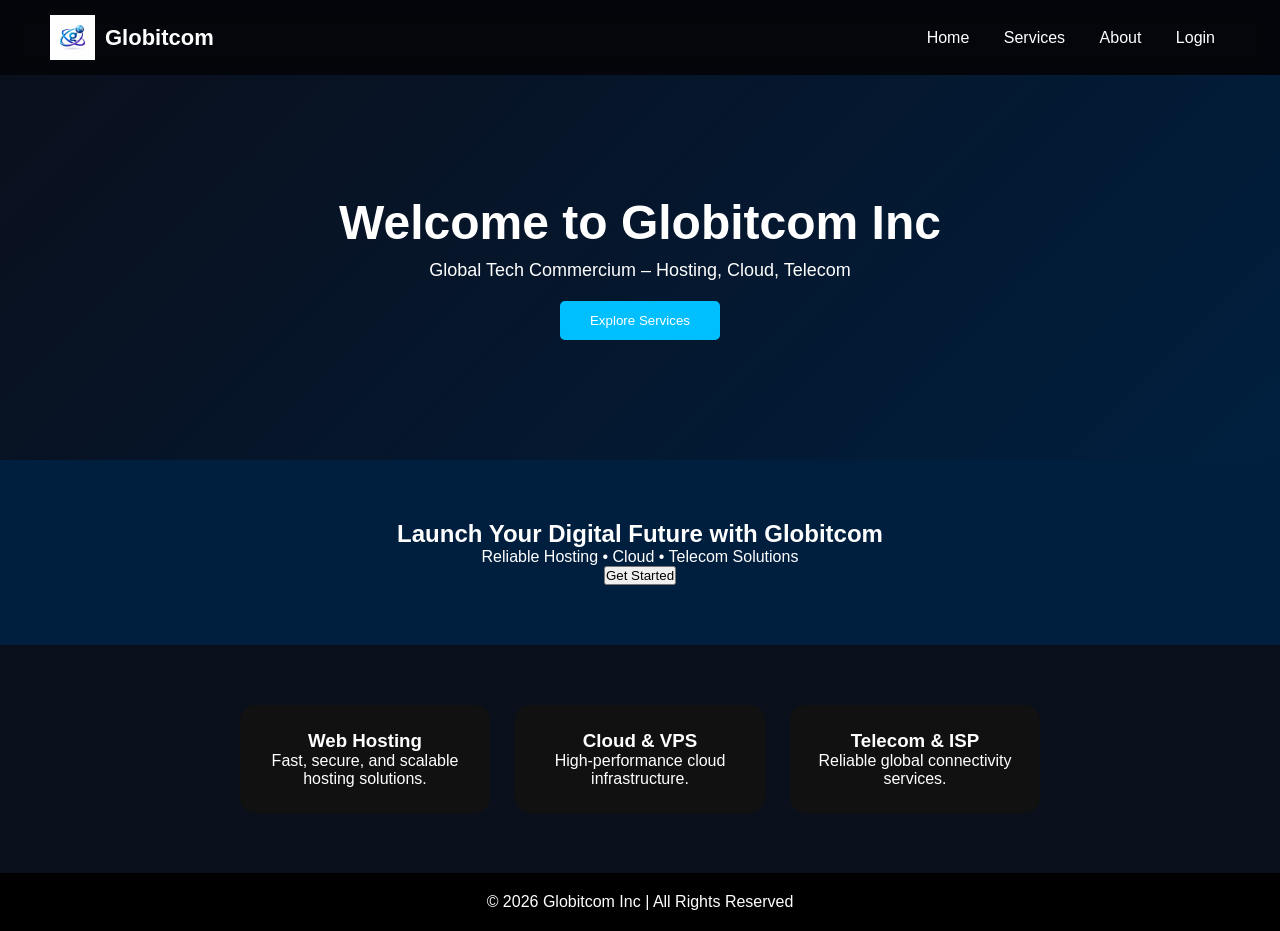
<file: index.html>
<!DOCTYPE html>
<html lang="en">
<head>
    <meta charset="UTF-8">
    <meta name="viewport" content="width=device-width, initial-scale=1.0">
    <title>Globitcom Inc</title>
    <link rel="stylesheet" href="style.css">
</head>
<body>

<!-- NAVBAR -->
<header>
    <div class="logo">
        <img src="logo.png" alt="Globitcom Logo">
        <span>Globitcom</span>
    </div>

    <nav>
        <a href="index.html">Home</a>
        <a href="services.html">Services</a>
        <a href="about.html">About</a>
        <a href="login.html">Login</a>
    </nav>
</header>

<!-- HERO SECTION -->
<section class="hero">
    <h1>Welcome to Globitcom Inc</h1>
    <p>Global Tech Commercium – Hosting, Cloud, Telecom</p>
    <button onclick="location.href='services.html'">Explore Services</button>
</section>
    <section class="cta">
    <h2>Launch Your Digital Future with Globitcom</h2>
    <p>Reliable Hosting • Cloud • Telecom Solutions</p>
    <button onclick="location.href='services.html'">Get Started</button>
</section>

<!-- FEATURES -->
<section class="features">

    <div class="card">
        <h3>Web Hosting</h3>
        <p>Fast, secure, and scalable hosting solutions.</p>
    </div>

    <div class="card">
        <h3>Cloud & VPS</h3>
        <p>High-performance cloud infrastructure.</p>
    </div>

    <div class="card">
        <h3>Telecom & ISP</h3>
        <p>Reliable global connectivity services.</p>
    </div>

</section>

<!-- FOOTER -->
<footer>
    <p>© 2026 Globitcom Inc | All Rights Reserved</p>
</footer>

</body>
</html>
</file>
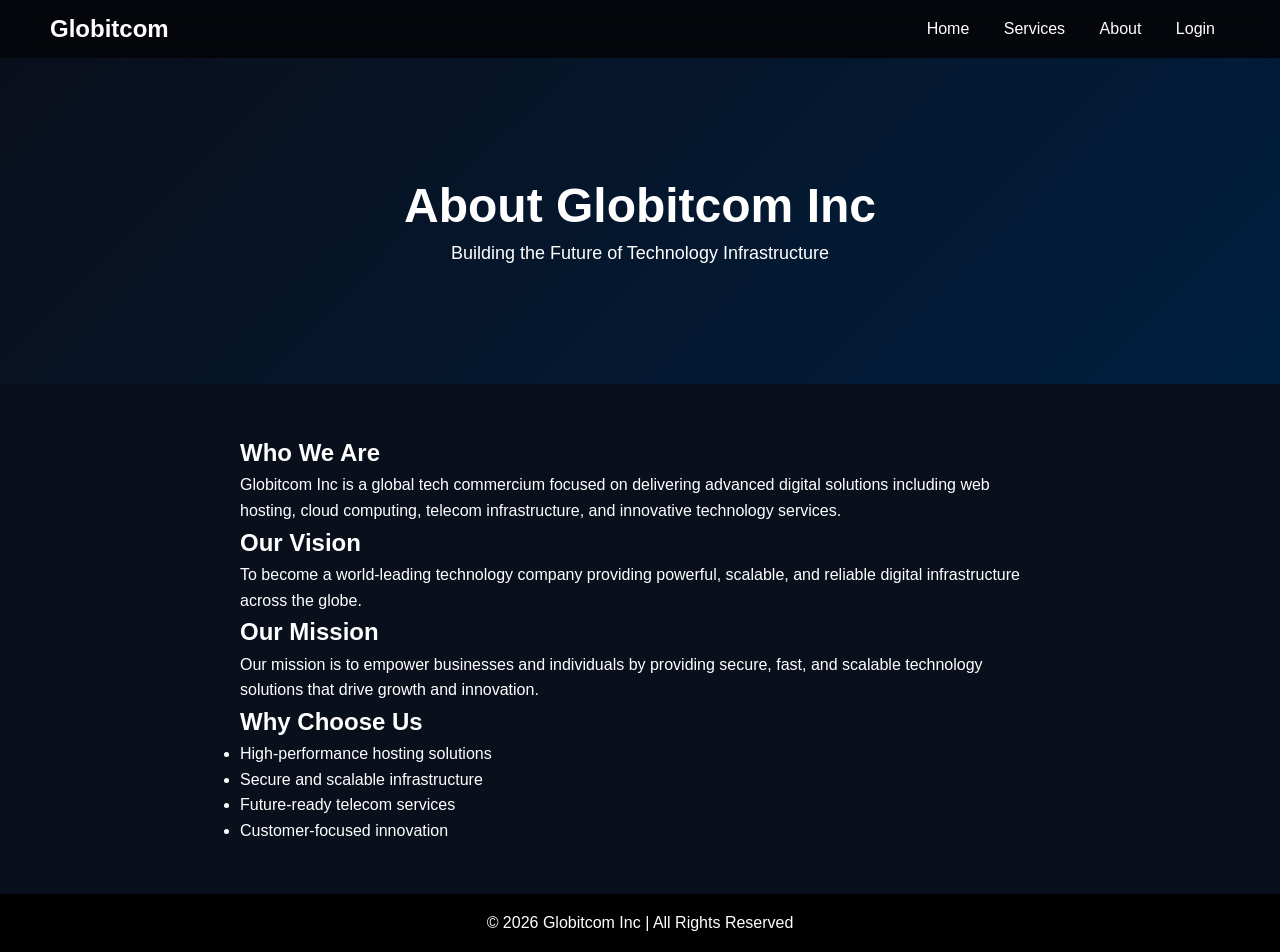
<file: about.html>
<!DOCTYPE html>
<html lang="en">
<head>
    <meta charset="UTF-8">
    <meta name="viewport" content="width=device-width, initial-scale=1.0">
    <title>About - Globitcom</title>
    <link rel="stylesheet" href="style.css">
</head>
<body>

<!-- NAVBAR -->
<header>
    <h2>Globitcom</h2>
    <nav>
        <a href="index.html">Home</a>
        <a href="services.html">Services</a>
        <a href="about.html">About</a>
        <a href="login.html">Login</a>
    </nav>
</header>

<!-- HERO SECTION -->
<section class="hero">
    <h1>About Globitcom Inc</h1>
    <p>Building the Future of Technology Infrastructure</p>
</section>

<!-- ABOUT CONTENT -->
<section class="about-container">

    <h2>Who We Are</h2>
    <p>
        Globitcom Inc is a global tech commercium focused on delivering 
        advanced digital solutions including web hosting, cloud computing,
        telecom infrastructure, and innovative technology services.
    </p>

    <h2>Our Vision</h2>
    <p>
        To become a world-leading technology company providing powerful,
        scalable, and reliable digital infrastructure across the globe.
    </p>

    <h2>Our Mission</h2>
    <p>
        Our mission is to empower businesses and individuals by providing
        secure, fast, and scalable technology solutions that drive growth
        and innovation.
    </p>

    <h2>Why Choose Us</h2>
    <ul>
        <li>High-performance hosting solutions</li>
        <li>Secure and scalable infrastructure</li>
        <li>Future-ready telecom services</li>
        <li>Customer-focused innovation</li>
    </ul>

</section>

<!-- FOOTER -->
<footer>
    <p>© 2026 Globitcom Inc | All Rights Reserved</p>
</footer>

</body>
</html>
</file>
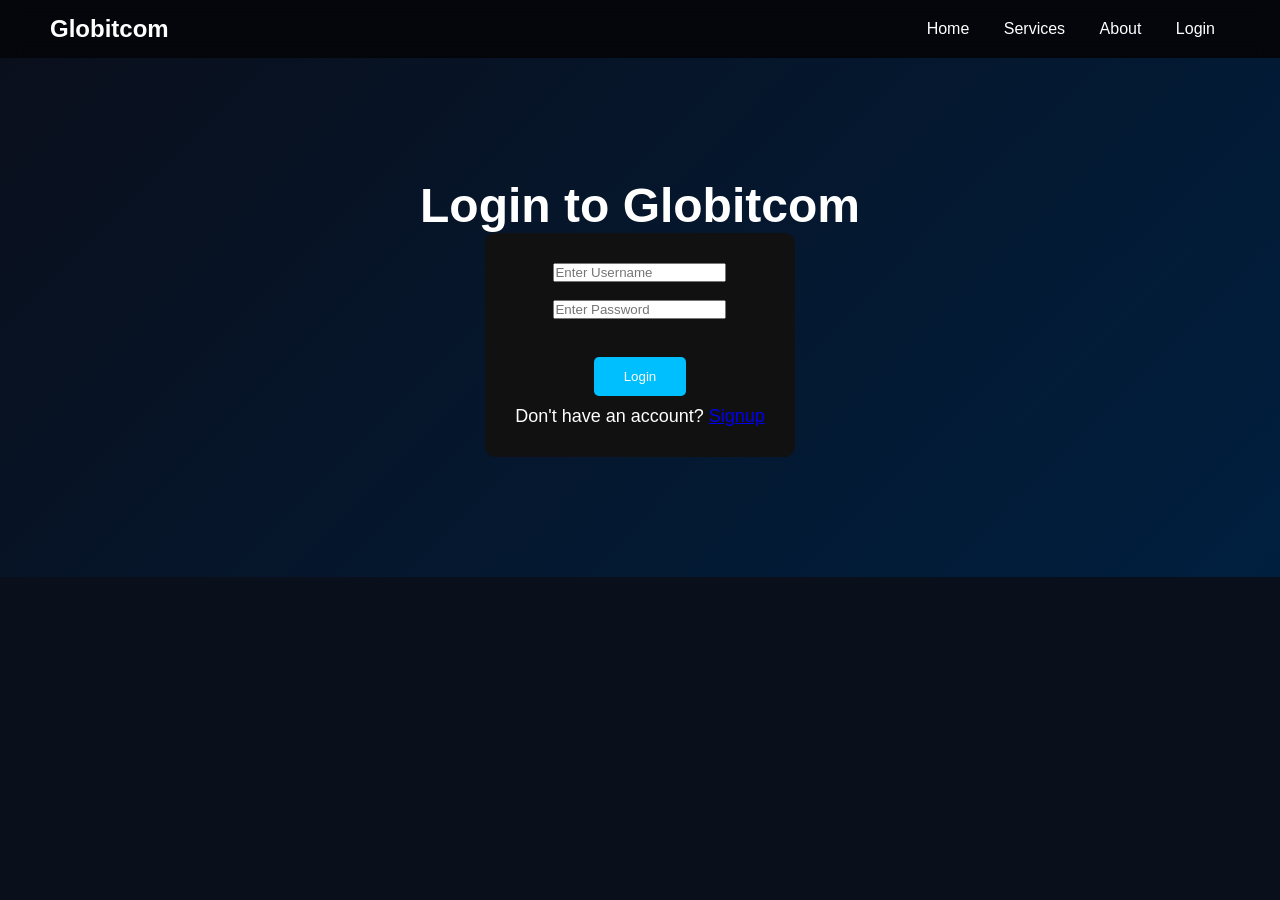
<file: dashboard.html>
<!DOCTYPE html>
<html>
<head>
<title>Dashboard</title>
<link rel="stylesheet" href="style.css">
</head>
<body>

<header>
    <div class="logo">
        <h2>Globitcom Dashboard</h2>
    </div>
    <button onclick="logout()">Logout</button>
</header>

<section class="dashboard">
    <h1>Welcome, <span id="user"></span></h1>

    <div class="dash-cards">
        <div class="dash-card">
            <h3>Web Hosting</h3>
            <p>Manage your hosting services</p>
        </div>

        <div class="dash-card">
            <h3>Cloud Services</h3>
            <p>Control your cloud infrastructure</p>
        </div>

        <div class="dash-card">
            <h3>Domains</h3>
            <p>Manage your domain names</p>
        </div>
    </div>
</section>

<script>
if(localStorage.getItem("loggedIn") !== "true"){
    window.location.href = "login.html";
}
</script>
document.getElementById("user").innerText = localStorage.getItem("username");


function logout(){
    localStorage.removeItem("loggedIn");
    window.location.href = "login.html";
}
</script>

<script>
function logout(){
    localStorage.removeItem("loggedIn");
    window.location.href = "login.html";
}
</script>
</body>
</html>
</file>
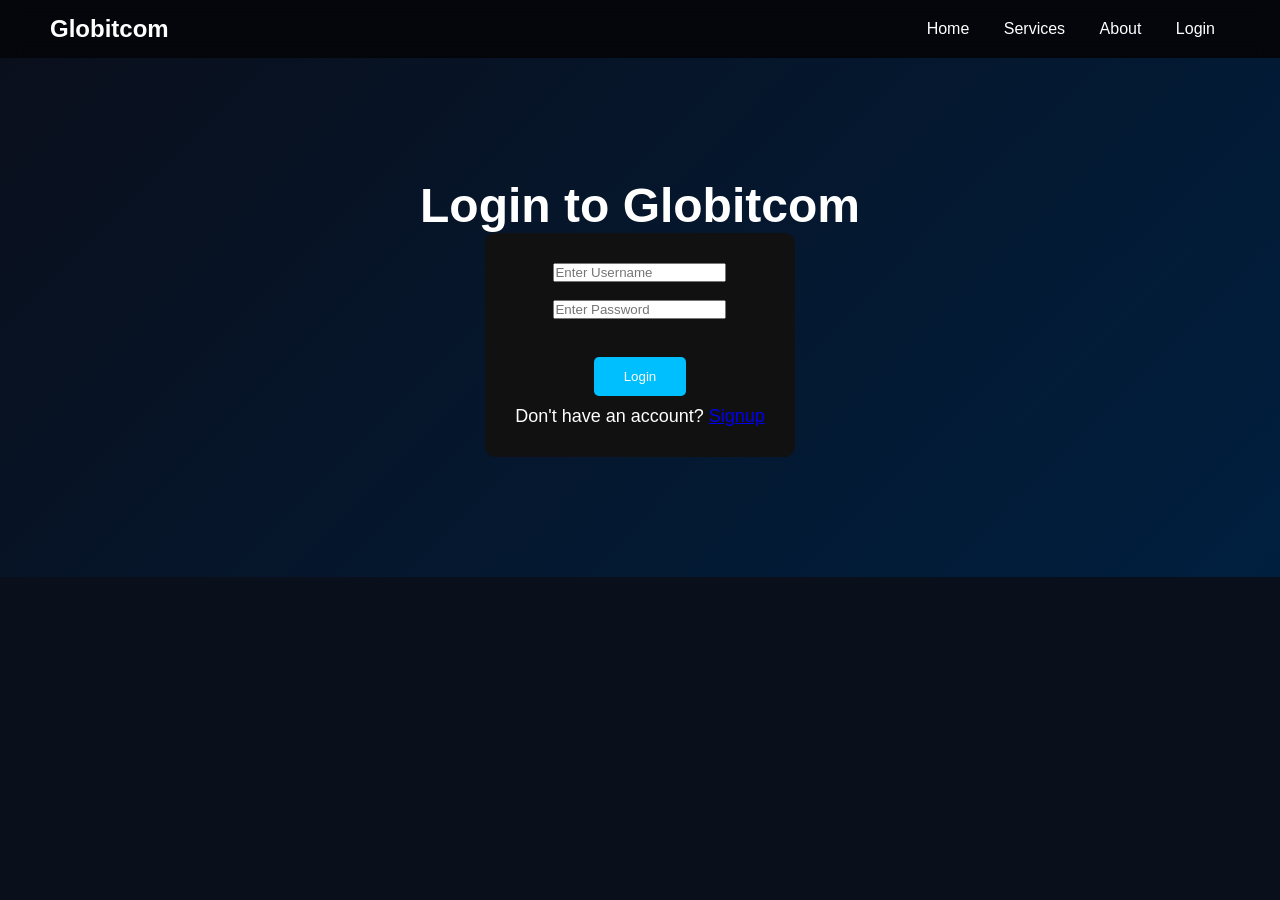
<file: login.html>
<!DOCTYPE html>
<html lang="en">
<head>
    <meta charset="UTF-8">
    <meta name="viewport" content="width=device-width, initial-scale=1.0">
    <title>Login - Globitcom</title>
    <link rel="stylesheet" href="style.css">
</head>
<body>

<!-- NAVBAR -->
<header>
    <h2>Globitcom</h2>
    <nav>
        <a href="index.html">Home</a>
        <a href="services.html">Services</a>
        <a href="about.html">About</a>
        <a href="login.html">Login</a>
    </nav>
</header>

<!-- LOGIN SECTION -->
<section class="hero">
    <h1>Login to Globitcom</h1>

    <div class="login-box">
        <input type="text" id="username" placeholder="Enter Username"><br><br>
        <input type="password" id="password" placeholder="Enter Password"><br><br>

        <button onclick="login()">Login</button>

        <p id="msg"></p>

        <p>Don't have an account? <a href="signup.html">Signup</a></p>
    </div>
</section>

<script>
function login() {
    let user = document.getElementById("username").value;
    let pass = document.getElementById("password").value;

    let storedUser = localStorage.getItem("username");
    let storedPass = localStorage.getItem("password");

    if(user === storedUser && pass === storedPass) {
        localStorage.setItem("loggedIn", "true");
        window.location.href = "dashboard.html";
    } else {
        document.getElementById("msg").innerText = "Invalid Username or Password";
    }
}
</script>

</body>
</html>
</file>
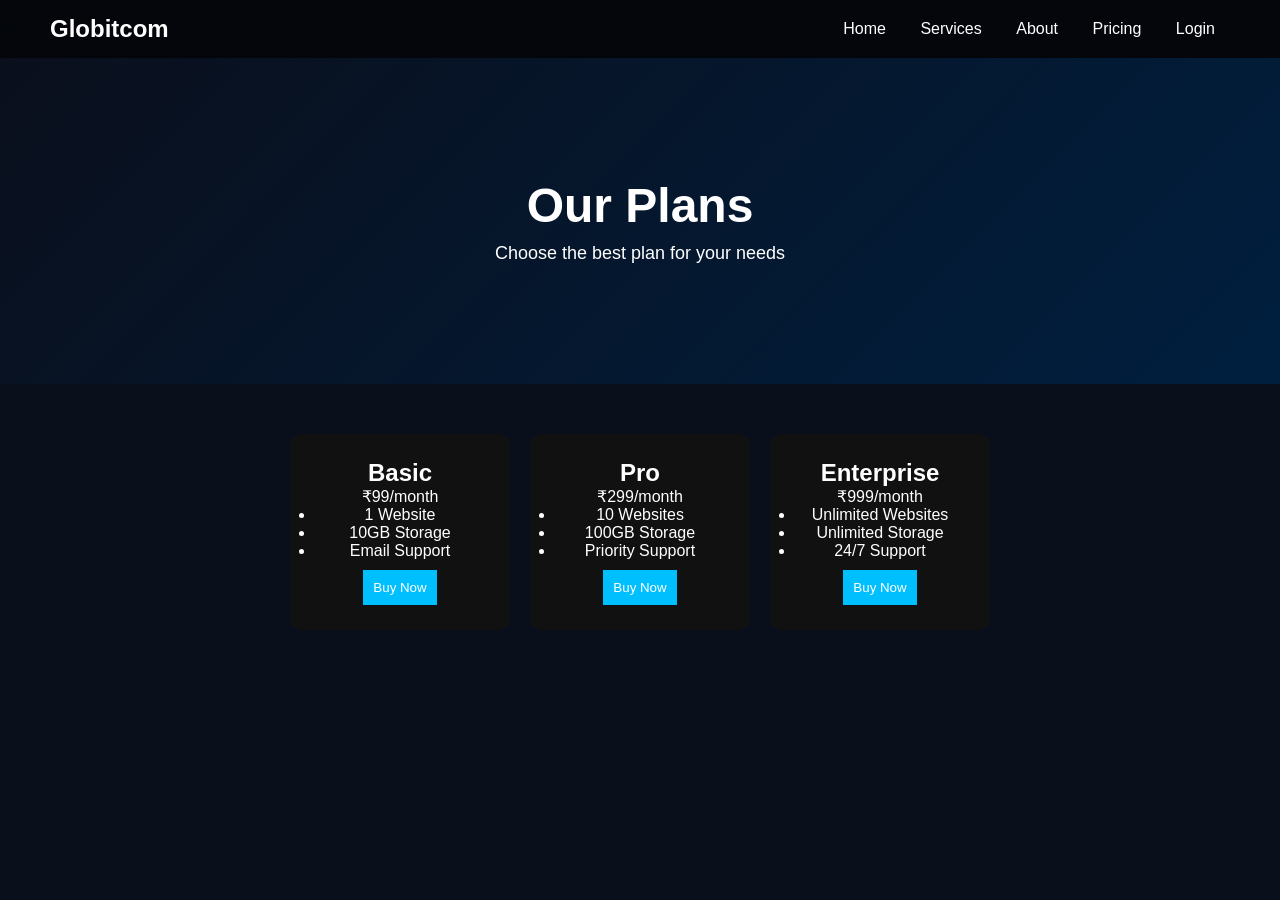
<file: pricing.html>
<!DOCTYPE html>
<html>
<head>
<title>Pricing - Globitcom</title>
<link rel="stylesheet" href="style.css">
</head>
<body>

<header>
<h2>Globitcom</h2>
<nav>
<a href="index.html">Home</a>
<a href="services.html">Services</a>
<a href="about.html">About</a>
<a href="pricing.html">Pricing</a>
<a href="login.html">Login</a>
</nav>
</header>

<section class="hero">
<h1>Our Plans</h1>
<p>Choose the best plan for your needs</p>
</section>

<section class="pricing">

<div class="plan">
<h2>Basic</h2>
<p>₹99/month</p>
<ul>
<li>1 Website</li>
<li>10GB Storage</li>
<li>Email Support</li>
</ul>
<button>Buy Now</button>
</div>

<div class="plan">
<h2>Pro</h2>
<p>₹299/month</p>
<ul>
<li>10 Websites</li>
<li>100GB Storage</li>
<li>Priority Support</li>
</ul>
<button>Buy Now</button>
</div>

<div class="plan">
<h2>Enterprise</h2>
<p>₹999/month</p>
<ul>
<li>Unlimited Websites</li>
<li>Unlimited Storage</li>
<li>24/7 Support</li>
</ul>
<button>Buy Now</button>
</div>

</section>

</body>
</html>
</file>
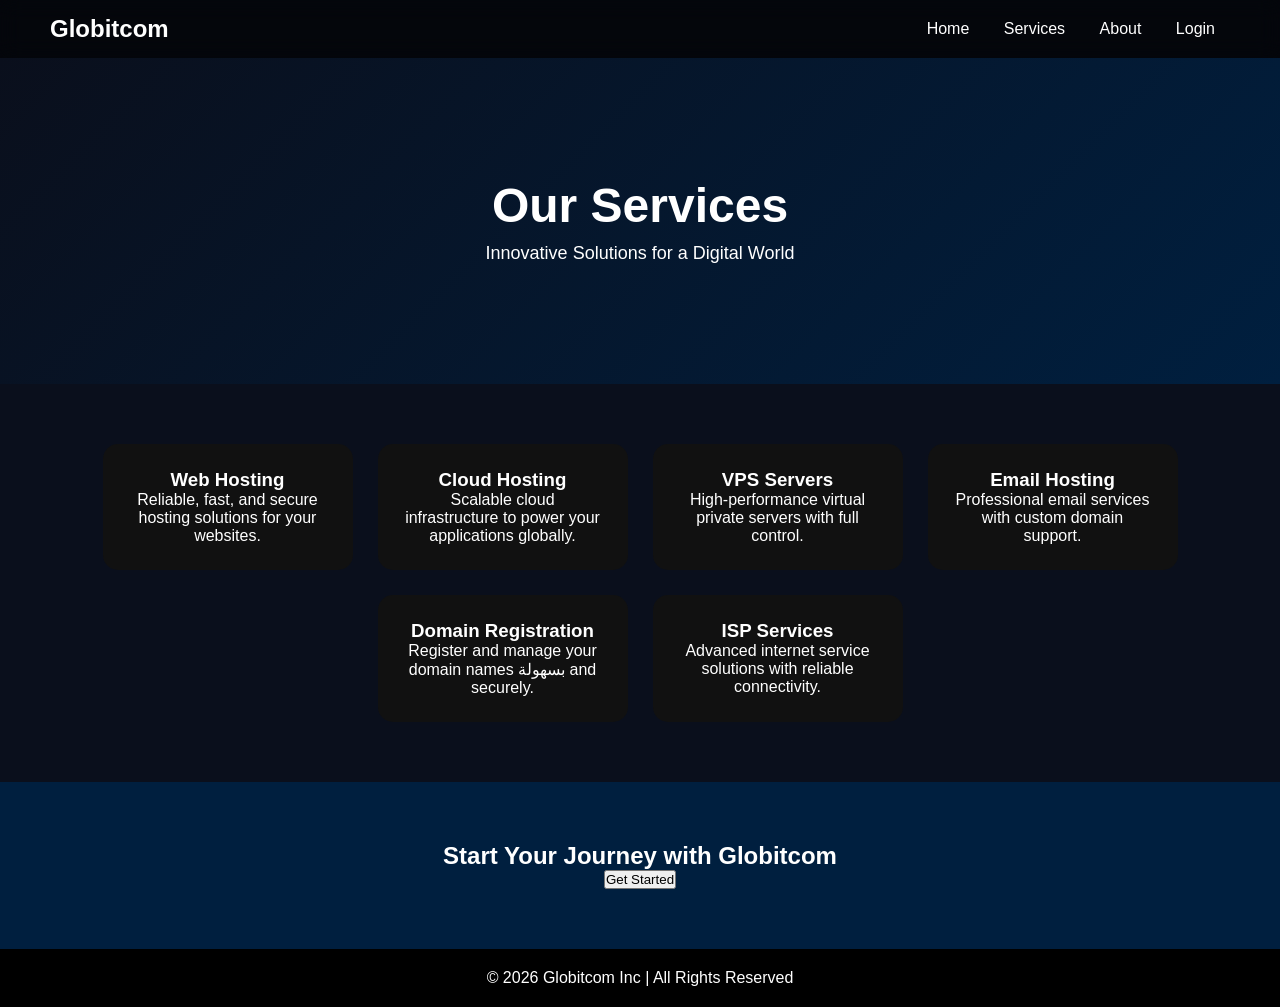
<file: services.html>
<!DOCTYPE html>
<html lang="en">
<head>
    <meta charset="UTF-8">
    <meta name="viewport" content="width=device-width, initial-scale=1.0">
    <title>Services - Globitcom</title>
    <link rel="stylesheet" href="style.css">
</head>
<body>

<!-- NAVBAR -->
<header>
    <h2>Globitcom</h2>
    <nav>
        <a href="index.html">Home</a>
        <a href="services.html">Services</a>
        <a href="about.html">About</a>
        <a href="login.html">Login</a>
    </nav>
</header>

<!-- HERO SECTION -->
<section class="hero">
    <h1>Our Services</h1>
    <p>Innovative Solutions for a Digital World</p>
</section>

<!-- SERVICES SECTION -->
<section class="services-container">

    <div class="service-card">
        <h3>Web Hosting</h3>
        <p>Reliable, fast, and secure hosting solutions for your websites.</p>
    </div>

    <div class="service-card">
        <h3>Cloud Hosting</h3>
        <p>Scalable cloud infrastructure to power your applications globally.</p>
    </div>

    <div class="service-card">
        <h3>VPS Servers</h3>
        <p>High-performance virtual private servers with full control.</p>
    </div>

    <div class="service-card">
        <h3>Email Hosting</h3>
        <p>Professional email services with custom domain support.</p>
    </div>

    <div class="service-card">
        <h3>Domain Registration</h3>
        <p>Register and manage your domain names بسهولة and securely.</p>
    </div>

    <div class="service-card">
        <h3>ISP Services</h3>
        <p>Advanced internet service solutions with reliable connectivity.</p>
    </div>

</section>

<!-- CALL TO ACTION -->
<section class="cta">
    <h2>Start Your Journey with Globitcom</h2>
    <button onclick="location.href='login.html'">Get Started</button>
</section>

<!-- FOOTER -->
<footer>
    <p>© 2026 Globitcom Inc | All Rights Reserved</p>
</footer>

</body>
</html>
</file>
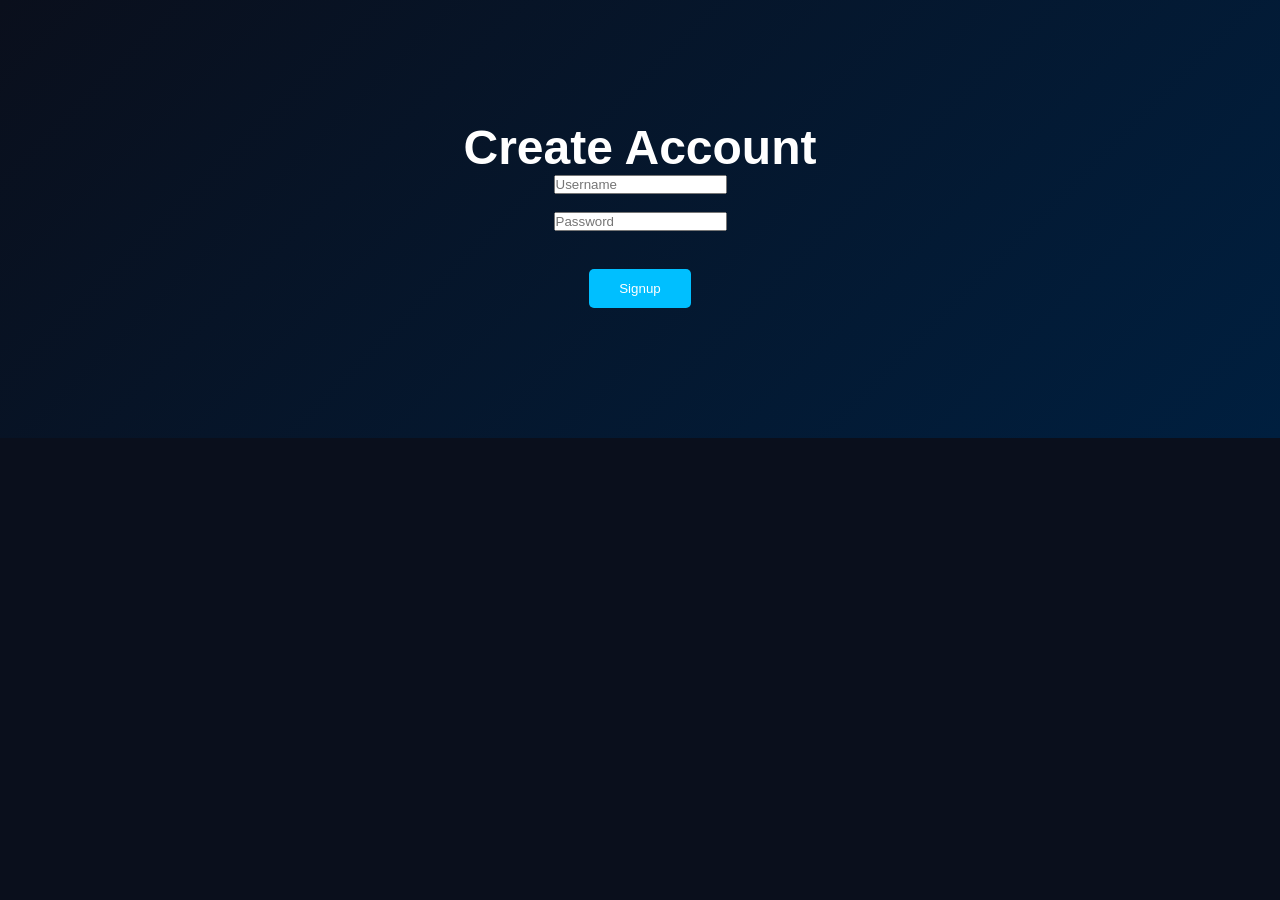
<file: signup.html>
<!DOCTYPE html>
<html>
<head>
<title>Signup</title>
<link rel="stylesheet" href="style.css">
</head>
<body>

<section class="hero">
<h1>Create Account</h1>

<input type="text" id="newUser" placeholder="Username"><br><br>
<input type="password" id="newPass" placeholder="Password"><br><br>

<button onclick="signup()">Signup</button>

<p id="msg"></p>
</section>

<script>
function signup(){
    let user = document.getElementById("newUser").value;
    let pass = document.getElementById("newPass").value;

    if(user === "" || pass === ""){
        document.getElementById("msg").innerText = "Please fill all fields";
        return;
    }

    localStorage.setItem("username", user);
    localStorage.setItem("password", pass);

    document.getElementById("msg").innerText = "Signup successful! Redirecting...";

    // 👉 Redirect after 1.5 seconds
    setTimeout(function(){
        window.location.href = "login.html";
    }, 1500);
}
</script>

</body>
</html>
</file>
<file: style.css>
html {
    scroll-behavior: smooth;
}
/* RESET */
* {
    margin: 0;
    padding: 0;
    box-sizing: border-box;
    font-family: Arial, sans-serif;
}

/* BODY */
body {
    background: #0a0f1c;
    color: white;
}

/* NAVBAR */
header {
    display: flex;
    justify-content: space-between;
    align-items: center;
    padding: 15px 50px;
    background: rgba(0,0,0,0.6);
    backdrop-filter: blur(10px);
}

.logo {
    display: flex;
    align-items: center;
    gap: 10px;
}

.logo img {
    width: 45px;
    height: 45px;
    object-fit: contain;
}

.logo span {
    font-size: 22px;
    font-weight: bold;
}

nav a {
    margin: 0 15px;
    text-decoration: none;
    color: white;
    transition: 0.3s;
}

nav a:hover {
    color: #00bfff;
}

/* HERO */
.hero {
    text-align: center;
    padding: 120px 20px;
    background: linear-gradient(135deg, #0a0f1c, #001f3f);
}

.hero h1 {
    font-size: 48px;
}

.hero p {
    margin-top: 10px;
    font-size: 18px;
}

.hero button {
    margin-top: 20px;
    padding: 12px 30px;
    background: #00bfff;
    border: none;
    color: white;
    cursor: pointer;
    border-radius: 5px;
}

/* FEATURES / SERVICES */
.features, .services-container {
    display: flex;
    flex-wrap: wrap;
    justify-content: center;
    padding: 60px;
    gap: 25px;
}

.card, .service-card {
    background: #111;
    padding: 25px;
    width: 250px;
    border-radius: 15px;
    text-align: center;
    transition: 0.3s;
}

.card:hover, .service-card:hover {
    transform: translateY(-10px);
    box-shadow: 0 10px 20px rgba(0,0,0,0.5);
}

/* ABOUT */
.about-container {
    max-width: 900px;
    margin: auto;
    padding: 50px;
    line-height: 1.6;
}

/* CONTACT */
.contact-box {
    text-align: center;
    padding: 50px;
}

.contact-box input,
.contact-box textarea {
    width: 280px;
    padding: 12px;
    border-radius: 5px;
    border: none;
    margin-bottom: 10px;
}

/* LOGIN */
.login-box {
    background: #111;
    padding: 30px;
    border-radius: 10px;
    display: inline-block;
}

/* CTA */
.cta {
    text-align: center;
    padding: 60px;
    background: #001f3f;
}

/* FOOTER */
footer {
    text-align: center;
    padding: 20px;
    background: #000;
}
<section class="cta">
    <h2>Launch Your Digital Future with Globitcom</h2>
    <p>Reliable Hosting • Cloud • Telecom Solutions</p>
    <button onclick="location.href='services.html'">Get Started</button>
</section>
/* DASHBOARD */
.dashboard {
    text-align: center;
    padding: 50px;
}

.dash-cards {
    display: flex;
    justify-content: center;
    gap: 20px;
    margin-top: 40px;
}

.dash-card {
    background: #111;
    padding: 25px;
    width: 220px;
    border-radius: 10px;
    transition: 0.3s;
}

.dash-card:hover {
    transform: translateY(-8px);
}
.pricing {
    display: flex;
    justify-content: center;
    gap: 20px;
    padding: 50px;
}

.plan {
    background: #111;
    padding: 25px;
    width: 220px;
    border-radius: 10px;
    text-align: center;
}

.plan button {
    margin-top: 10px;
    padding: 10px;
    background: #00bfff;
    border: none;
    color: white;
}
/* Fade-in animation */
section {
    animation: fadeIn 1s ease-in;
}

@keyframes fadeIn {
    from { opacity: 0; transform: translateY(20px); }
    to { opacity: 1; transform: translateY(0); }
}
/* Smooth fade-in for sections */
section {
    opacity: 0;
    transform: translateY(20px);
    animation: fadeIn 1s ease forwards;
}

@keyframes fadeIn {
    to {
        opacity: 1;
        transform: translateY(0);
    }
}
.card, .service-card, .dash-card, .plan {
    transition: all 0.3s ease;
}

.card:hover, 
.service-card:hover, 
.dash-card:hover, 
.plan:hover {
    transform: translateY(-10px) scale(1.03);
    box-shadow: 0 10px 25px rgba(0,0,0,0.5);
}
button {
    transition: 0.3s;
}

button:hover {
    transform: scale(1.05);
    background: #009acd;
}
</file>
